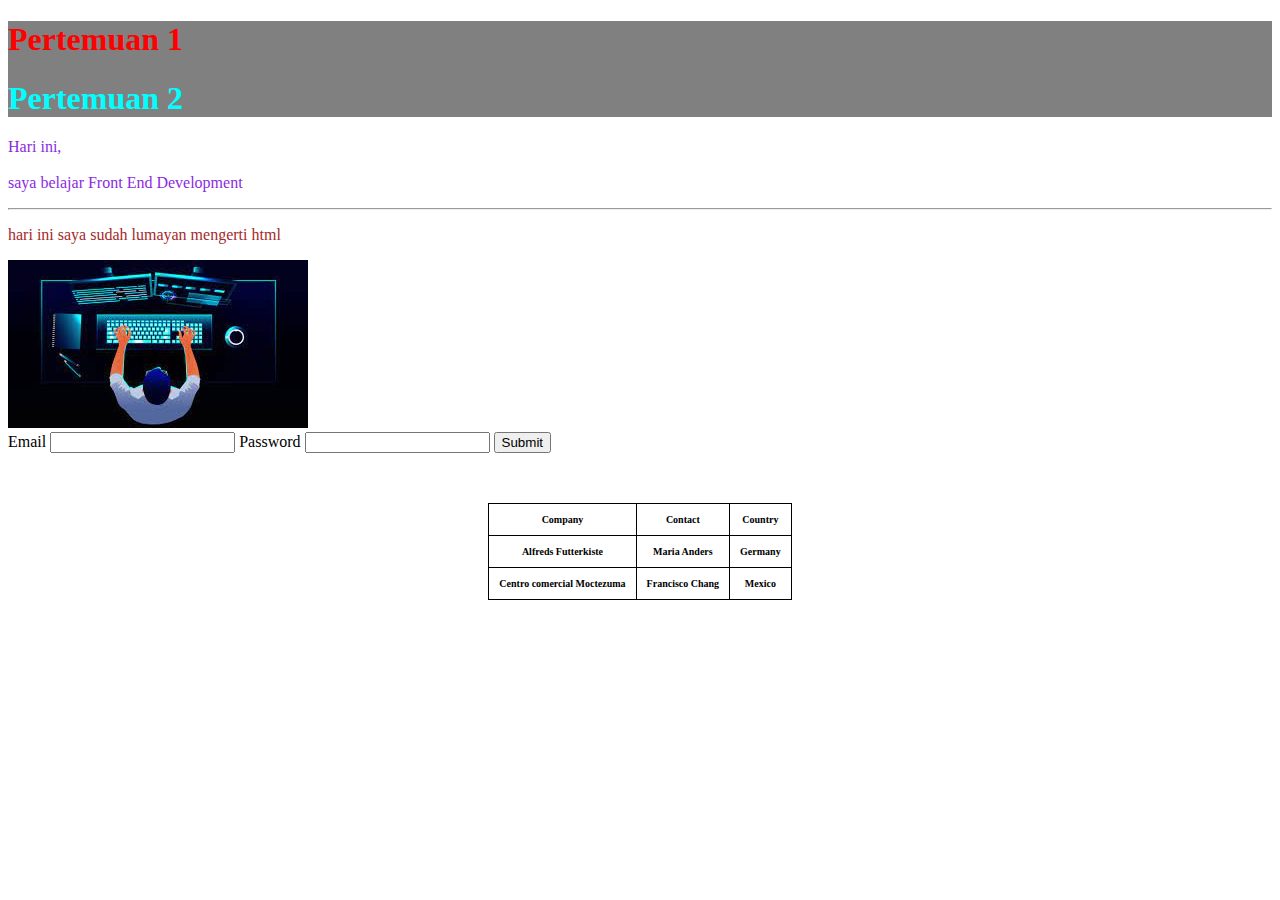
<file: Pertemuan 1/index.html>
<!-- ! + enter = bikin struktur html -->
<!DOCTYPE html>
<html lang="en">

<head>
    <meta charset="UTF-8">
    <meta name="viewport" content="width=device-width, initial-scale=1.0">
    <title>Pertemuan 1</title>
    <link rel="stylesheet" href="style.css">
<!-- internal v -->

<style>

/* kalo menggunakan class gunakan . + nama classnya */
/* kalo menggunakan id gunakan # + nama id */

.text2{
    color: aqua;
}

#text2{
    color: red;
}

</style>

</head>

<!-- inline, internal, external -->

<!-- class, div, dan id -->

<body>


    <!-- div = membungkus elemet -->
    <!-- cara ctrl + / -->
    <!-- workspace / tempat kita kerja -->
    <!-- html menggunakan tags -->
    <!-- br = break (untuk enter) -->
    
    <!-- cara bikin div secara cepat .+nama kelasnya -->

    <div class="title">
        <h1 id="text2">Pertemuan 1</h1>
        <h1 class="text2">Pertemuan 2</h1>
    </div>
    
    <!-- ^ inline css -->

    <p style="color: blueviolet;">Hari ini, <br> <br> saya belajar Front End Development</p>
    
    <!-- thematic break -->

    <hr>
    <p class="desc">hari ini saya sudah lumayan mengerti html</p>

    <!-- <a href="https://www.w3schools.com"> Link menuju w3schools </a>
    <img src="./assets/GambarContoh.jpeg" alt=""> -->

    <a href="https://www.w3schools.com"> 
        <img src="./assets/GambarContoh.jpeg" alt="error">
    </a>

    <!-- form = bikin form -->
    <form action="">

        <label for="inputEmail">Email</label>
        <input type="text" name="inputEmail">

        <label for="inputPW">Password</label>
        <input type="password" name="inputPW">

        <button>Submit</button>
    </form>

    <!-- table = bikin table -->
    <table>
        <!-- table row -->
        <!-- <tr></tr> -->
        <!-- table detail -->
        <!-- <td></td> -->
        <!-- table header -->
        <!-- <th></th> -->

        <tr>
            <th>Company</th>
            <th>Contact</th>
            <th>Country</th>
        </tr>

        <tr>
            <td>Alfreds Futterkiste</td>
            <td>Maria Anders</td>
            <td>Germany</td>
        </tr>

        <tr>
            <td>Centro comercial Moctezuma</td>
            <td>Francisco Chang</td>
            <td>Mexico</td>
        </tr>
    </table>


   

</body>

</html>
</file>
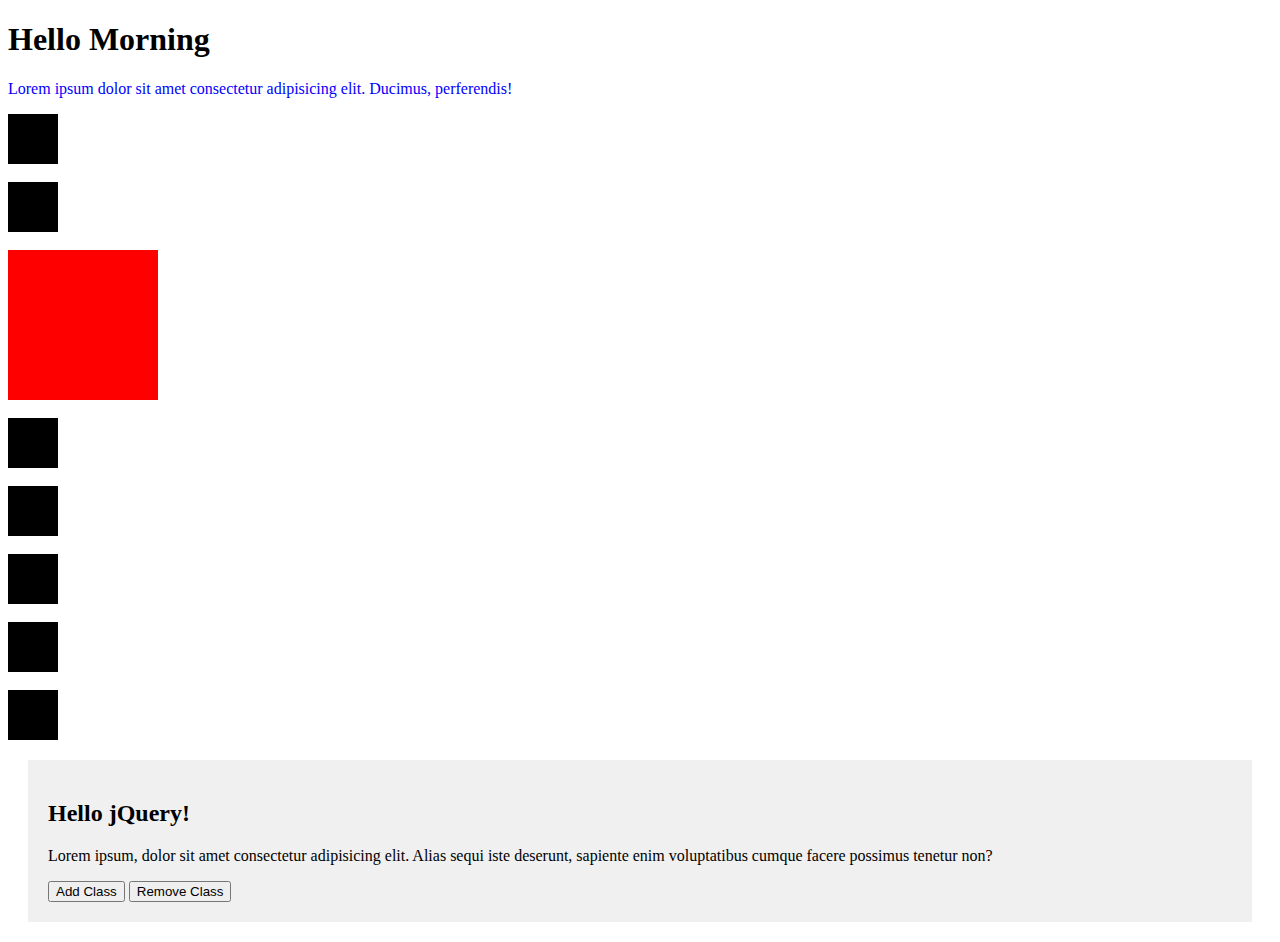
<file: Pertemuan 10/index.html>
<!DOCTYPE html>
<html lang="en">
<head>
    <meta charset="UTF-8">
    <meta name="viewport" content="width=device-width, initial-scale=1.0">
    <title>pert 10</title>
    
    <!-- CDN jQuery -->
    <script src="https://ajax.googleapis.com/ajax/libs/jquery/3.7.1/jquery.min.js"></script>

    <style>
        .box{
            width: 50px;
            height: 50px;
            background-color: black;
        }

        #animatedElements{
            width: 150px;
            height: 150px;
            background-color: red;
            position: relative;
        }

        .container{
            background-color: #f0f0f0;
            padding: 20px;
            margin: 20px;
        }

        .color{
            color: blue;
            font-weight: bold;
            font-size: 50px;
        }

    </style>

</head>
<body>

    <h1>Hello World</h1>

    <p id="par">Lorem ipsum dolor sit amet consectetur adipisicing elit. Ducimus, perferendis!</p>

    <div class="box" id="box1"></div>

    <br>

    <div class="box" id="box2"></div>

    <br>

    <div id="animatedElements"></div>

    <br>

    <div class="box" id="delay"></div>

    <br>

    <div class="box" id="fadeto"></div>

    <br>

    <div class="box" id="fadetoggle"></div>

    <br>

    <div class="box" id="hns"></div>

    <br>

    <div class="box" id="und"></div>


    <div id="content" class="container">
        <h2>Hello jQuery!</h2>
        <p id="manipulation">Lorem ipsum, dolor sit amet consectetur adipisicing elit. Alias sequi iste deserunt, sapiente enim voluptatibus cumque facere possimus tenetur non?</p>
        <button id="add">Add Class</button>
        <button id="remove">Remove Class</button>
    </div>

    
</body>
    <script src="./script.js"></script>
</html>
</file>
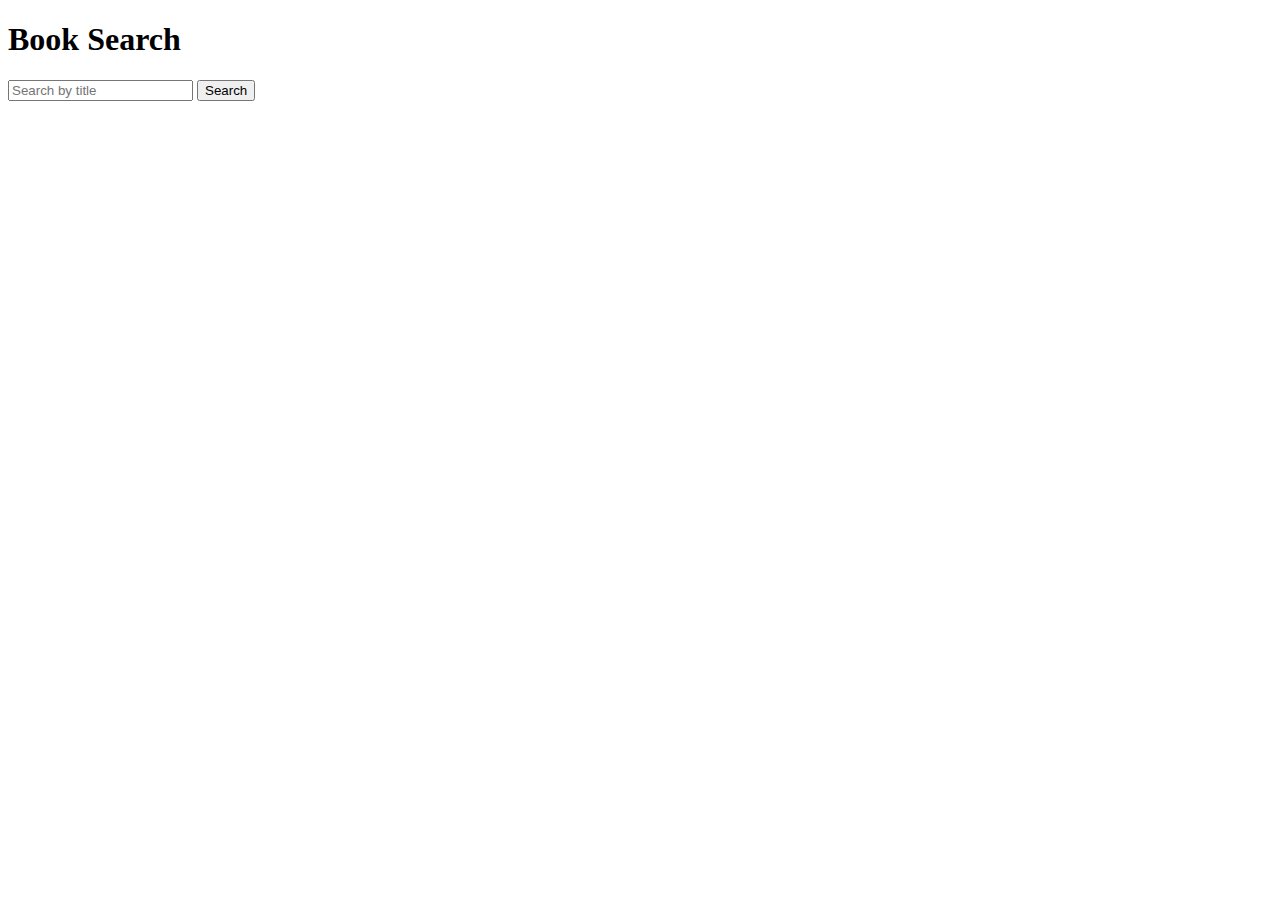
<file: Pertemuan 12/index.html>
<!DOCTYPE html>
<html lang="en">
<head>
    <meta charset="UTF-8">
    <meta name="viewport" content="width=device-width, initial-scale=1.0">
    <script src="https://ajax.googleapis.com/ajax/libs/jquery/3.7.1/jquery.min.js"></script>
    <title>Document</title>
</head>
<body>

    <h1>Book Search</h1>
    <input type="text" id="searchInput" placeholder="Search by title">
    <button id="searchButton">Search</button>

    <div id="searchResults">

    </div>
    
</body>
<script src="script.js"></script>
</html>
</file>
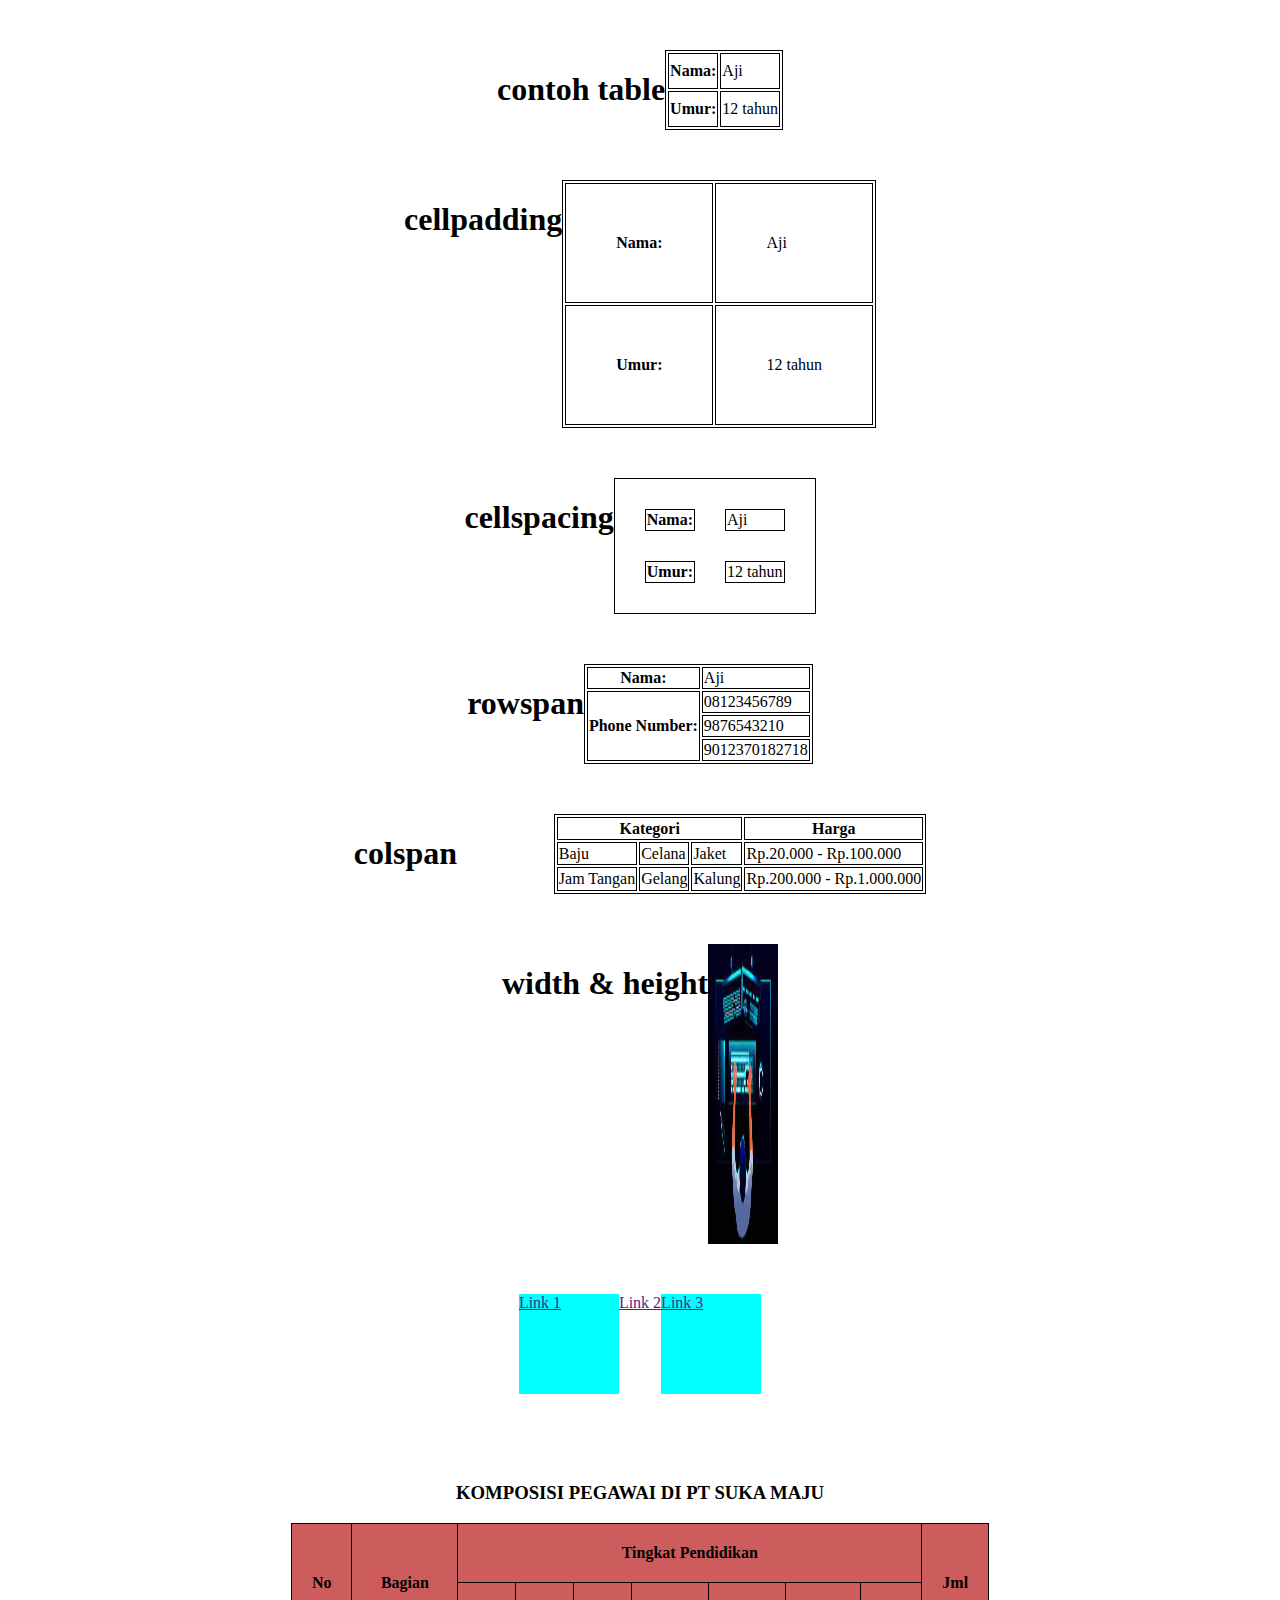
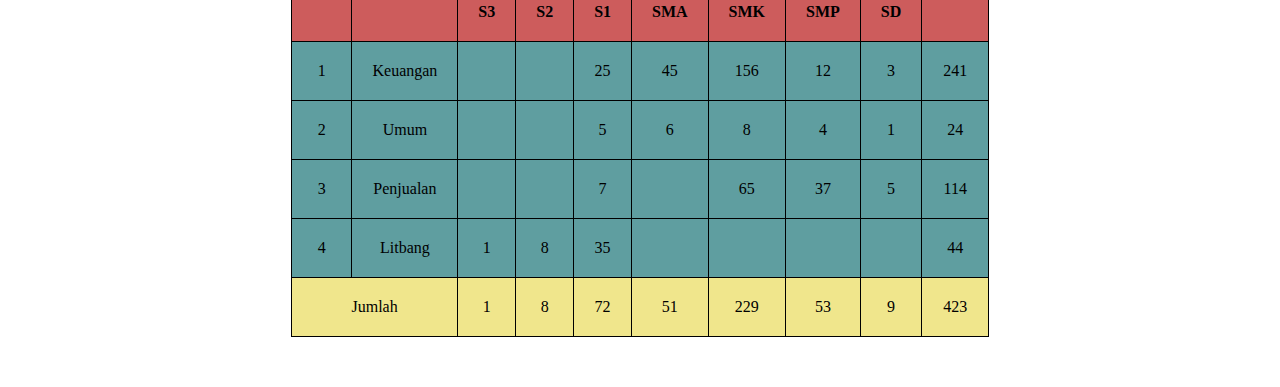
<file: Pertemuan 2/index.html>
<!DOCTYPE html>
<html lang="en">
<head>
    <meta charset="UTF-8">
    <meta name="viewport" content="width=device-width, initial-scale=1.0">
    <title>Pertemuan 2</title>
    <link rel="stylesheet" href="style.css">
</head>
<body>
    <!-- table (tr,td,th), div, cellpadding, cellspacing, rowspan, colspan -->
    <!-- border, border-collapse -->
    <!-- width & height -->
    <!-- inline block -->

    <!-- table, div, border, border collapse -->

    <!-- div - sebagai pengikat -->
    <div class="container">
        <h1>contoh table</h1>
        <table>
            <tr>
                <th>Nama: </th>
                <td>Aji</td>
            </tr>

            <tr>
                <th>Umur: </th>
                <td>12 tahun</td>
            </tr>
        </table>
    </div>

    <!-- cellpadding -->

    <div class="container padding">
        <h1>cellpadding</h1>
        <table>
            <tr>
                <th>Nama: </th>
                <td>Aji</td>
            </tr>

            <tr>
                <th>Umur: </th>
                <td>12 tahun</td>
            </tr>
        </table>
    </div>

    <!-- cellspacing -->

    <div class="container spacing">
        <h1>cellspacing</h1>
        <table>
            <tr>
                <th>Nama: </th>
                <td>Aji</td>
            </tr>

            <tr>
                <th>Umur: </th>
                <td>12 tahun</td>
            </tr>
        </table>
    </div>

    <!-- rowspan -->

    <div class="container rowspan">
        <h1>rowspan</h1>
        <table>
            <tr>
                <th>Nama: </th>
                <td>Aji</td>
            </tr>

            <tr>
                <th rowspan="3" >Phone Number: </th>
                <td>08123456789</td>
            </tr>

            <tr>
                <td>9876543210</td>
            </tr>

            <tr>
                <td>9012370182718</td>
            </tr>
        </table>
    </div>

    <!-- colspan -->

    <div class="container colspan">
        <h1>colspan</h1>
        <table>
            <tr>
                <th colspan="3">Kategori</th>
                <th>Harga</th>
            </tr>

            <tr>
                <td>Baju</td>
                <td>Celana</td>
                <td>Jaket</td>
                <td>Rp.20.000 - Rp.100.000</td>
            </tr>

            <tr>
                <td>Jam Tangan</td>
                <td>Gelang</td>
                <td>Kalung</td>
                <td>Rp.200.000 - Rp.1.000.000</td>
            </tr>
        </table>
    </div>

    <!-- width & height (attribute dari css)-->

    <div class="container">
        <h1>width & height</h1>
        <img src="./assets/GambarContoh.jpeg" alt="error">
    </div>

    <!-- inline block = supaya element kita bisa dikasih width & height -->
    <!-- di class gaboleh ada spasi, kalo spasi artinya 2 class yang berbeda -->
    <div class="container mb">
        <a class="inline-block" href="">Link 1</a>
        <a href="">Link 2</a>
        <a class="inline-block" href="">Link 3</a>
    </div>
   
    <div class="contoh">
        <h3>KOMPOSISI PEGAWAI DI PT SUKA MAJU</h3>

        <table>

            <tr>
                <th rowspan="2">No</th>
                <th rowspan="2">Bagian</th>
                <th colspan="7">Tingkat Pendidikan</th>
                <th rowspan="2">Jml</th>
            </tr>

            <tr>
                <th>S3</th>
                <th>S2</th>
                <th>S1</th>
                <th>SMA</th>
                <th>SMK</th>
                <th>SMP</th>
                <th>SD</th>
            </tr>

            <tr class="data">
                <td>1</td>
                <td>Keuangan</td>
                <td></td>
                <td></td>
                <td>25</td>
                <td>45</td>
                <td>156</td>
                <td>12</td>
                <td>3</td>
                <td>241</td>
            </tr>

            <tr class="data">
                <td>2</td>
                <td>Umum</td>
                <td></td>
                <td></td>
                <td>5</td>
                <td>6</td>
                <td>8</td>
                <td>4</td>
                <td>1</td>
                <td>24</td>
            </tr>

            <tr class="data">
                <td>3</td>
                <td>Penjualan</td>
                <td></td>
                <td></td>
                <td>7</td>
                <td></td>
                <td>65</td>
                <td>37</td>
                <td>5</td>
                <td>114</td>
            </tr>

            <tr class="data">
                <td>4</td>
                <td>Litbang</td>
                <td>1</td>
                <td>8</td>
                <td>35</td>
                <td></td>
                <td></td>
                <td></td>
                <td></td>
                <td>44</td>
            </tr>

            <tr class="yellow">
                <td colspan="2">Jumlah</td>
                <td>1</td>
                <td>8</td>
                <td>72</td>
                <td>51</td>
                <td>229</td>
                <td>53</td>
                <td>9</td>
                <td>423</td>
            </tr>

        </table>
    </div>


    
</body>
</html>
</file>
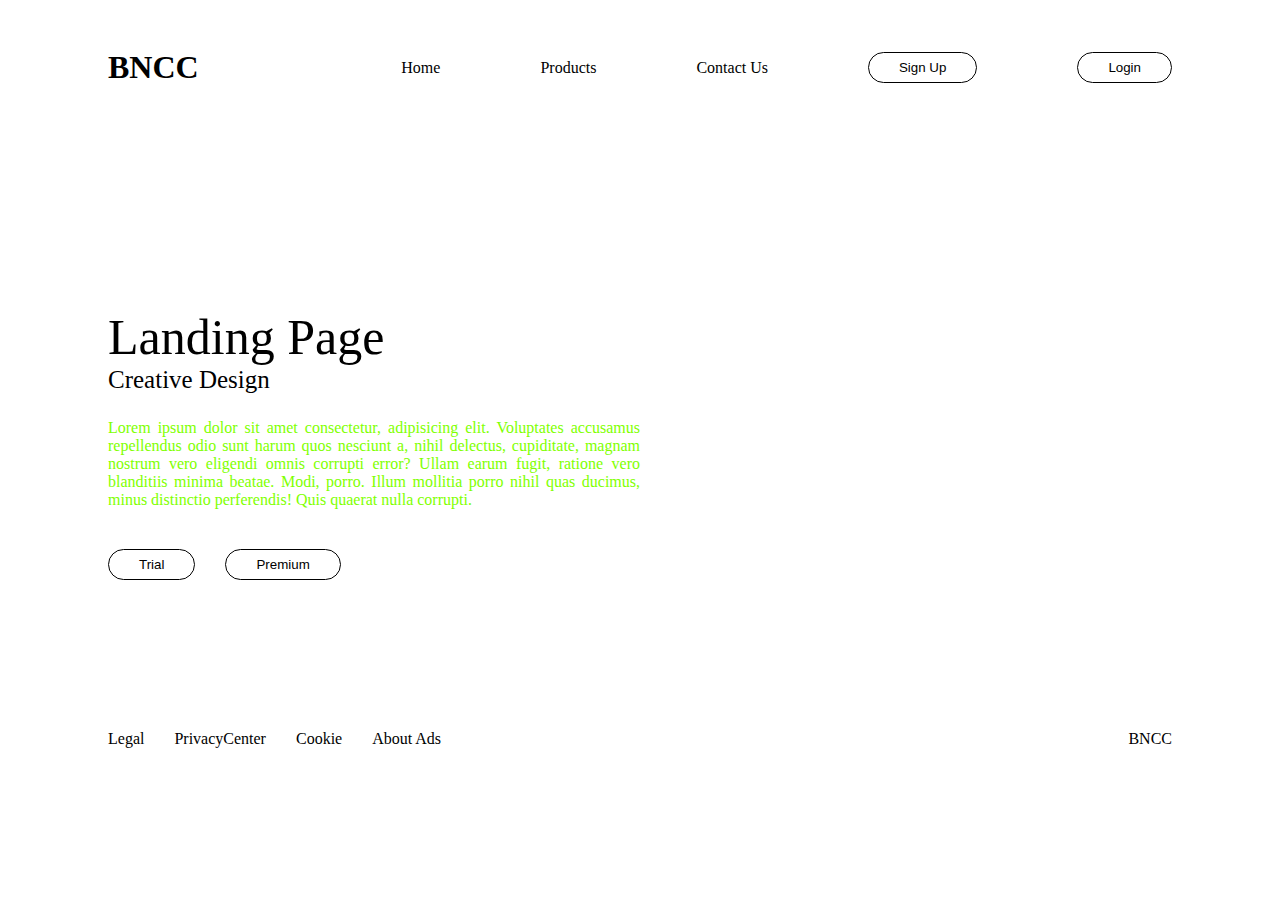
<file: Pertemuan 3/index.html>
<!DOCTYPE html>
<html lang="en">
<head>
    <meta charset="UTF-8">
    <meta name="viewport" content="width=device-width, initial-scale=1.0">
    <title>Pertemuan 3</title>
    <link rel="stylesheet" href="style.css">

    <style>
        .desc{
            color: brown;
        }
    </style>

</head>
<body>

    <!-- css selector
    sebuah fitur css untuk menunjuk sebuah element / class di html
    -->

    <!-- precendence
    aturan main (yg ada di css)
    -->
    
    <!-- media query 
    fitur css untuk membuat website menjadi responsif (bisa diakses di segala device '@')
    -->

    <!-- precendence
    <p style="color: red;">Halo, hari ini hari Jumat</p> -->

    <nav>
        <div id="nav-container">

            <div class="logo">
                <h1>BNCC</h1>
            </div>

            <div class="navbar">
                <a href="">Home</a>
                <a href="">Products</a>
                <a href="">Contact Us</a>

                <a href="">
                    <button>Sign Up</button>
                </a>

                <a href="">
                    <button>Login</button>
                </a>
            </div>
        </div>
    </nav>

    <section id="main">

        <!-- .namaclass -->
        <div class="title">
            <p>Landing Page</p>
        </div>

        <div class="subtitle">
            <p>Creative Design</p>
        </div>

        <div style="color: chartreuse;" class="desc">
            <p>Lorem ipsum dolor sit amet consectetur, adipisicing elit. Voluptates accusamus repellendus odio sunt harum quos nesciunt a, nihil delectus, cupiditate, magnam nostrum vero eligendi omnis corrupti error? Ullam earum fugit, ratione vero blanditiis minima beatae. Modi, porro. Illum mollitia porro nihil quas ducimus, minus distinctio perferendis! Quis quaerat nulla corrupti.
            </p>
        </div>

        <!-- call to action (cta) -->
        <div class="cta">

            <button class="cta1">Trial</button>
            
            <button class="premium">Premium</button>

        </div>
    </section>

    <footer class="footer-container">
        <div class="left-footer">
            <a href="">Legal</a>
            <a href="">PrivacyCenter</a>
            <a href="">Cookie</a>
            <a href="">About Ads</a>
        </div>

        <div class="right-footer">
            <a href="">BNCC</a>
        </div>
    </footer>

    
</body>
</html>
</file>
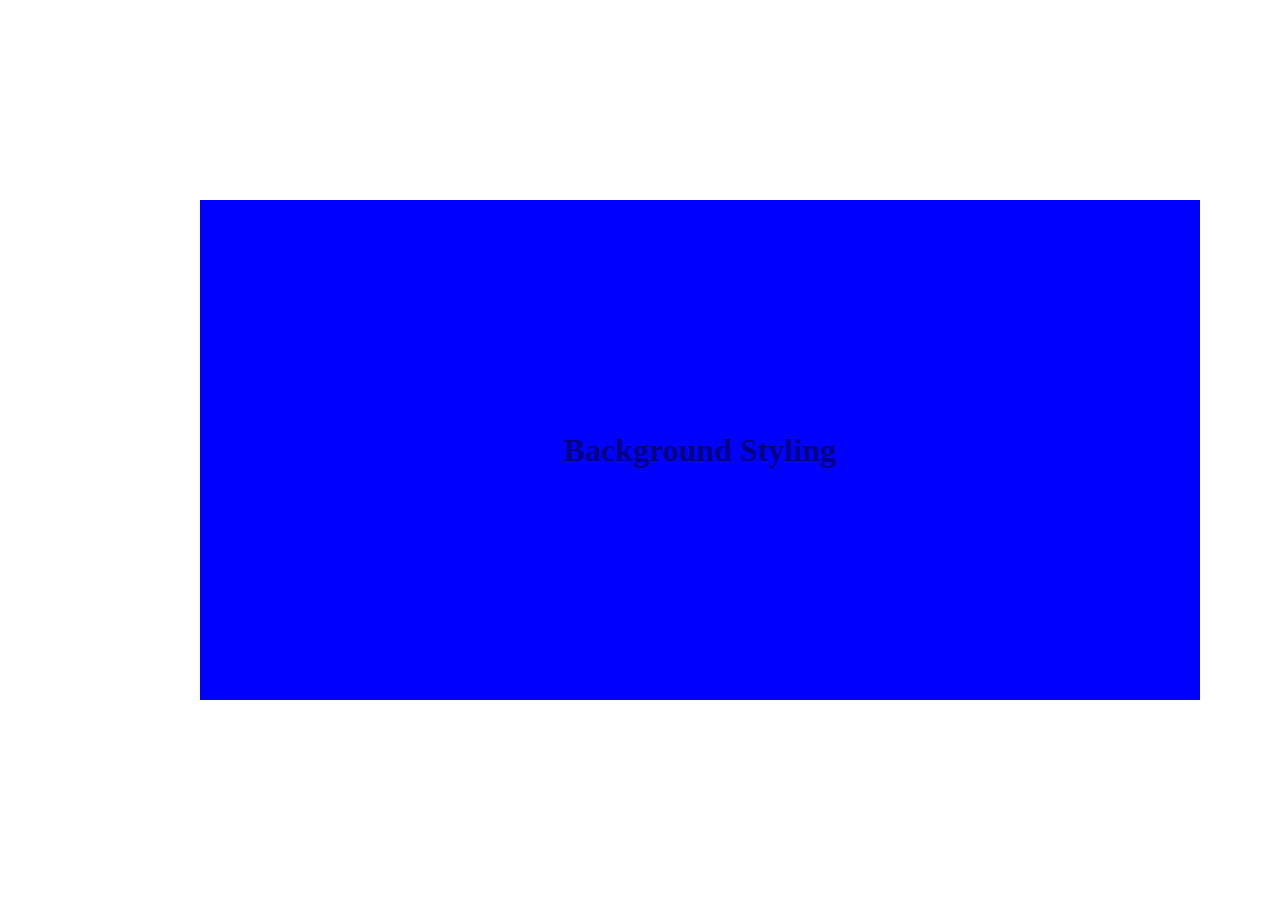
<file: Pertemuan 4/index.html>
<!DOCTYPE html>
<html lang="en">
<head>
    <meta charset="UTF-8">
    <meta name="viewport" content="width=device-width, initial-scale=1.0">
    <title>Pertemuan 4</title>
    <link rel="stylesheet" href="style.css">
</head>

<body>

    <!-- background-color
    memungkinkan kita untuk memberikan warna latar belakang ke sebuah element / class
    -->

    <!-- background-image 
    memungkinkan kita untuk memberikan gambar sebagai latar belakang suatu element

    2 cara:
    -import dari google
    -import dari local
    -->

    <!-- background-repeat
    memungkinkan kita untung menentukan apakah backgroundnya ingin di ulang
    -->

    <!-- background-attachment 
    menentukan bagaimana gambar kita ingin di implementasikan
    -->

    <!-- background-position 
    menentukan dimana posisi gambar kita
    -->

    <!-- opacity (intro) 
    menentukan ketebalan sebuah element
    -->

    <div class="example">
        <!-- <p>Lorem ipsum dolor sit amet consectetur adipisicing elit. Unde, dolor?</p> -->
        <h1 class="opacity">Background Styling</h1>
        
    </div>

</body>
</html>
</file>
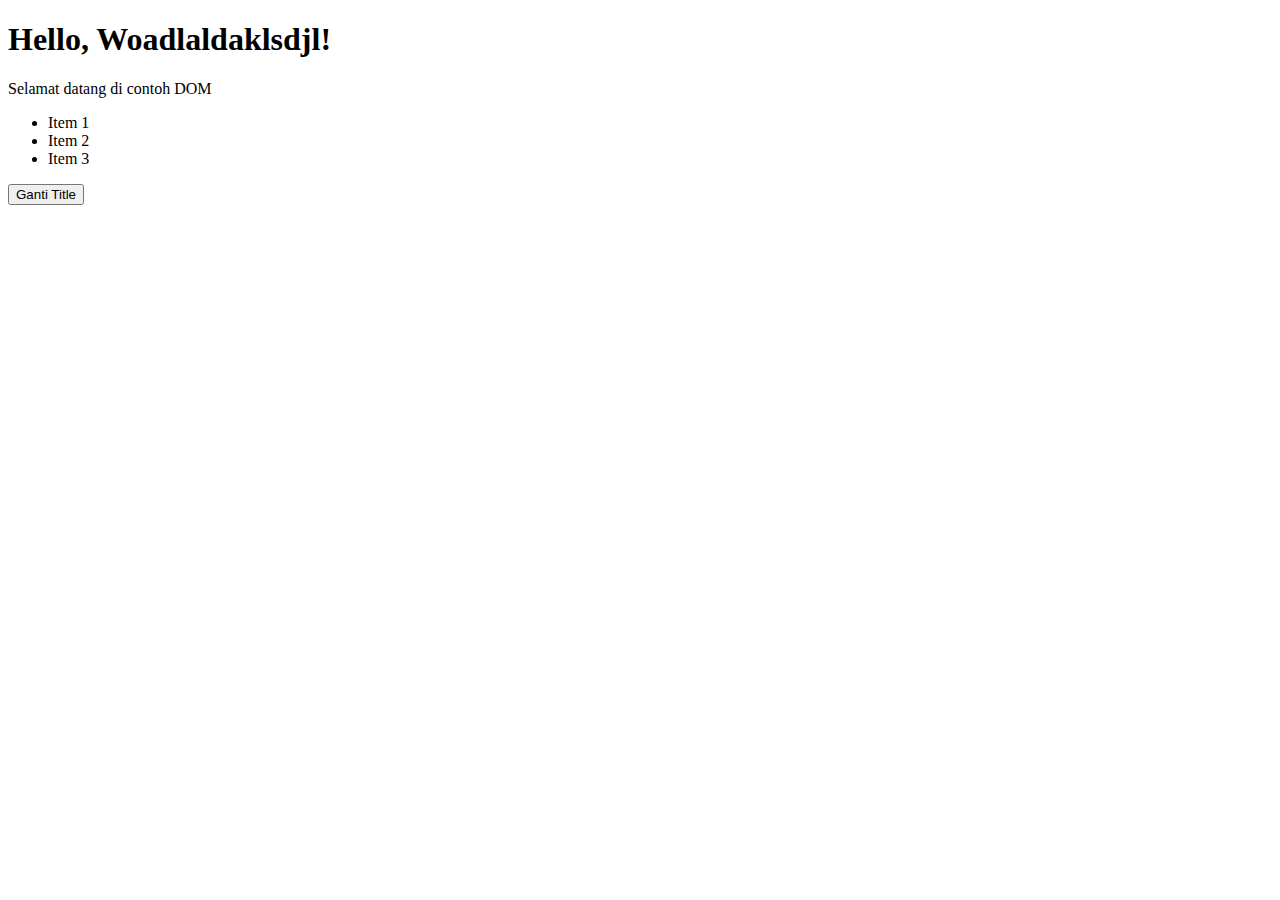
<file: Pertemuan 9/index.html>
<!DOCTYPE html>
<html lang="en">
<head>
    <meta charset="UTF-8">
    <meta name="viewport" content="width=device-width, initial-scale=1.0">
    <title>Document</title>
</head>
<body>

<div id="container">
    <h1>Hello, Woadlaldaklsdjl!</h1>
    <p>Selamat datang di contoh DOM</p>
    <ul>
        <li>Item 1</li>
        <li>Item 2</li>
        <li>Item 3</li>
    </ul>
    
    <button id="btn">Ganti Title</button>
</div>
    
</body>
<script src="./script.js"></script>
</html>
</file>
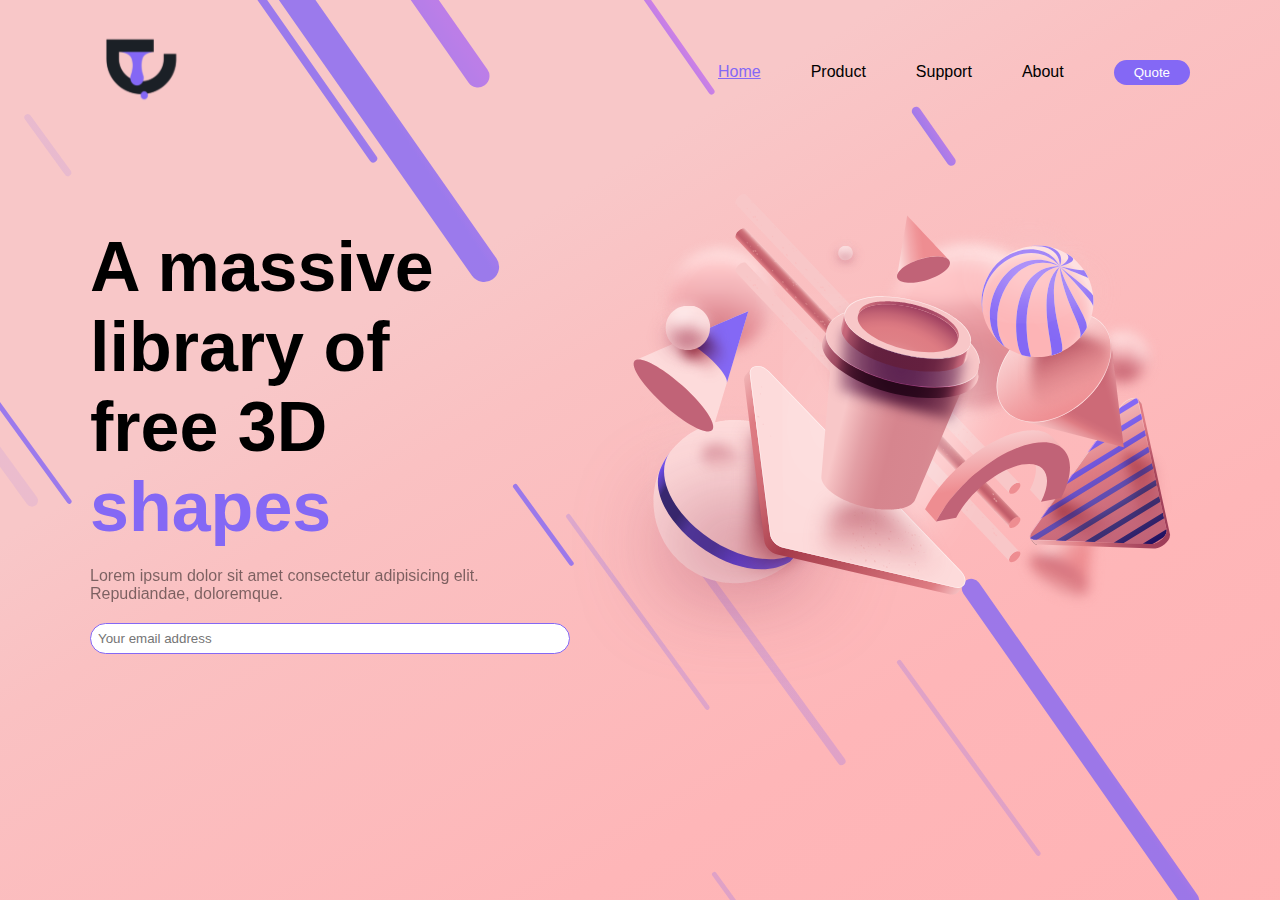
<file: Pertemuan 4/main.html>
<!DOCTYPE html>
<html lang="en">
<head>
    <meta charset="UTF-8">
    <meta name="viewport" content="width=device-width, initial-scale=1.0">
    <title>landing page</title>
    <link rel="stylesheet" href="styles.css">
</head>
<body>

    <nav class="container nav-container">
        <div class="logo">
            <img src="./assets/logo.svg">
        </div>

        <div class="nav-links">
            <a class="active" href="">Home</a>
            <a href="">Product</a>
            <a href="">Support</a>
            <a href="">About</a>

            <a href="">
                <button>Quote</button>
            </a>
        </div>
    </nav>

    <section class="container main">
        <div class="left-content">
            <div class="title">
                <h1>A massive library of <br> free 3D 
                    <span>shapes</span>
                
                </h1>
            </div>

            <div class="desc">
                <p>Lorem ipsum dolor sit amet consectetur adipisicing elit. Repudiandae, doloremque.</p>
            </div>

            <div class="input">
                <input type="text" placeholder="Your email address">
            </div>
        </div>

        <div class="right-content">
            <img src="./assets/bottle.svg" alt="">
        </div>
    </section>
    
</body>
</html>
</file>
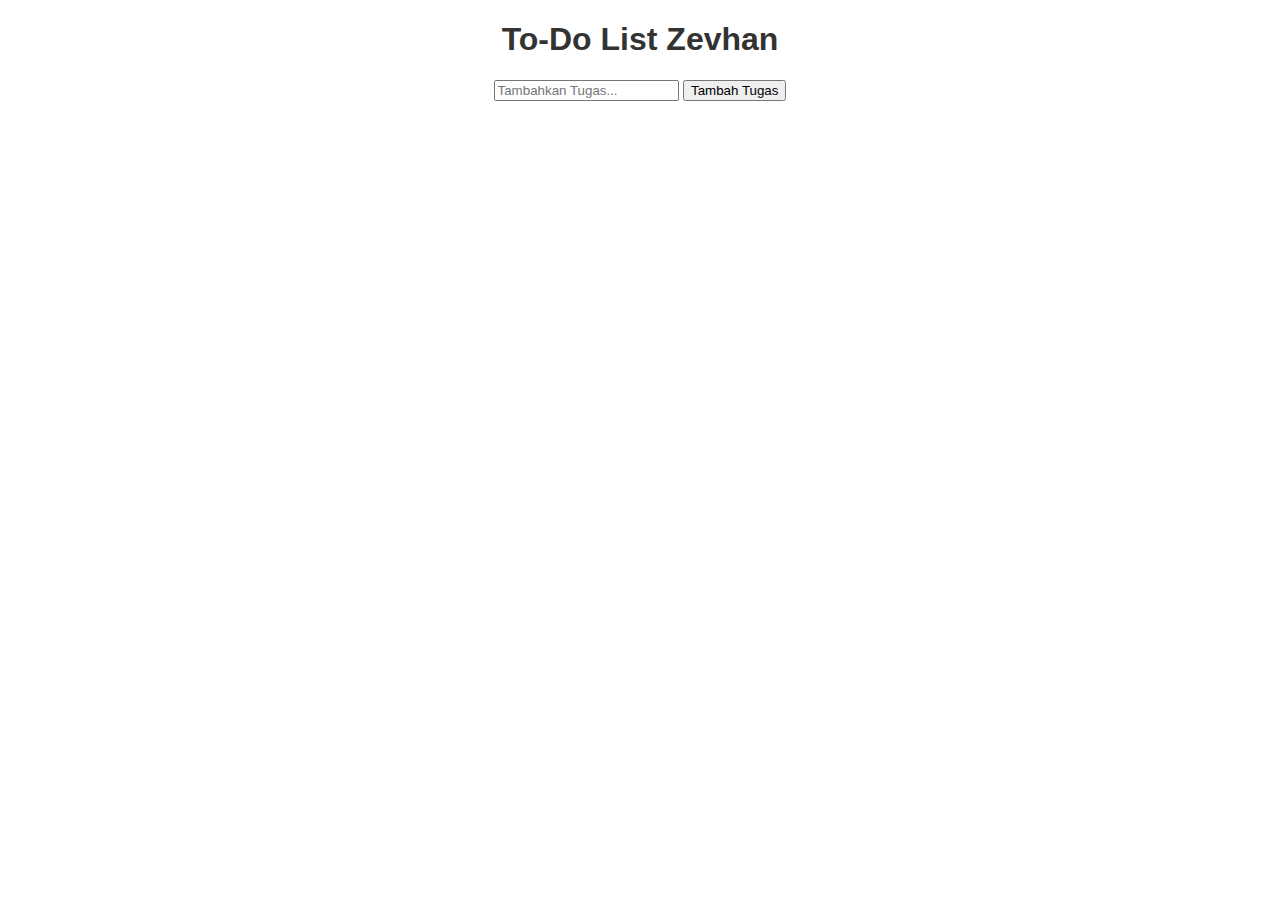
<file: Pertemuan 9/todo.html>
<!DOCTYPE html>
<html lang="en">
<head>
    <meta charset="UTF-8">
    <meta name="viewport" content="width=device-width, initial-scale=1.0">
    <link rel="stylesheet" href="style.css">
    <title>Document</title>
</head>
<body>

    <h1>To-Do List Zevhan</h1>
    
    <div id="container">
        <input id="input" type="text" placeholder="Tambahkan Tugas...">
        <button id="tambah">Tambah Tugas</button>
        <ul id="tasks">
        </ul>
    </div>
    
</body>
<script src="./scripts.js"></script>
</html>
</file>
<file: Pertemuan 1/style.css>
.desc{
    color: brown;
}

table{
    margin-top: 50px;
    display: flex;
    justify-content: center;
    text-align: center;
    border-collapse: collapse;
}

table td, table th{
    padding: 10px;
    border: 1px solid black;
    font-size: 10px;
    font-weight: 600;
}

/* px itu satuan (cm/m/kg) */

.title{
    background-color: grey;
}
</file>
<file: Pertemuan 2/style.css>
.container{
    display: flex;
    justify-content: center;
    margin-top: 50px;
}


table, th, td{
    border: 1px solid black;
    /* border-collapse: collapse; */
}

/* cellpadding */

.padding tr th, .padding tr td{
    padding: 50px;
}

/* cellspacing */

.spacing table{
    border-spacing: 30px;
    /* gaboleh ada border-collapse */
}

.colspan h1{
    width: 200px;
}

.container > img{
    width: 70px;
    height: 300px;
}

.mb{
    margin-bottom: 70px;
}

.inline-block{
    display: inline-block;
    background-color: aqua;
    width: 100px;
    height: 100px;
}

.contoh{
    display: flex;
    flex-direction: column;
    align-items: center;
    margin-bottom: 50px;
}

.contoh table{
    text-align: center;
}

.contoh table, .contoh th, .contoh td{
    border-collapse:collapse ;
}

.contoh th, .contoh td{
    padding: 20px;
}

.contoh th{
    background-color: indianred;
}

.data{
    background-color: cadetblue;
}

.yellow{
    background-color: khaki;
}
</file>
<file: Pertemuan 3/style.css>
/* selct element p */
/* p{
    color: blue;
} */

/* css selector (element) */
body{
    padding: 20px 100px 20px 100px;
    font-family: 'Times New Roman', Times, serif;

    /* padding-top: 20px;
    padding-right: 100px;
    padding-bottom: 20px;
    padding-left: 100px; */
}

/* class selector 
. -> nunjuk class
# -> nunjuk id
*/
#nav-container{
    display: flex;
    flex-direction: row;
    align-items: center;
    justify-content: space-between;
}

/* element selector */
a{
    text-decoration: none;
    color: black;
}

.navbar{
    display: flex;
    gap: 100px;
    align-items: center;
}

button{
    background-color: transparent;
    border: 1px solid black;
    padding: 7px 30px 7px 30px;
    border-radius: 30px;
}

/* pseudo class */
button:hover{
    background-color: red;
}

/* id selector */
#main{
    margin-top: 200px;
    max-width: 50%;
}

.title{
    font-size: 50px;
    font-weight: 400;
    margin-bottom: -50px;
}

.subtitle{
    font-size: 25px;
}

.desc{
    text-align: justify;
    margin-bottom: 40px;
    color: blue;
}

.cta{
    display: flex;
    gap: 30px;
}

.footer-container{
    display: flex;
    align-items: center;
    justify-content: space-between;
    margin-top: 150px;
}

.left-footer{
    display: flex;
    gap: 30px;
}

/* media query -> website responsif (bisa dibuka di segala device)*/

/* > 1080 */
@media screen and (max-width: 1080px) {
    .navbar button{
        display: none;
    }
}

@media screen and (max-width: 780px) {
    .logo{
        display: none;
    }
}
</file>
<file: Pertemuan 4/style.css>
*{
    margin: 0;
    padding: 0;
    box-sizing: border-box;
}

.example{
    background-color: blue;
    margin-left: 200px;
    margin-top: 200px;
    width: 1000px;
    height: 500px;
    display: flex;
    align-items: center;
    justify-content: center;
}

.color{
    background-color: blue;
}

/* p{
    background-color: brown;
} */

/* url 
import gambar dari internet
*/
.url{
    background-image: url('https://th.bing.com/th/id/OIG.hSKc.XhLnL7SPxOdkRsU');
}

/* local 
import gambar dari storage kita
*/
.local{
    background-image: url('./assets/bottle.svg');
}

.repeat{
    background-image: url('https://th.bing.com/th/id/OIG.hSKc.XhLnL7SPxOdkRsU');
    background-repeat: repeat-y;
}

.attachment{
    background-image: url('https://th.bing.com/th/id/OIG.hSKc.XhLnL7SPxOdkRsU');
    background-attachment: scroll;
    background-repeat: no-repeat;
}

.position{
    background-color: aquamarine;
    background-image: url('https://5.imimg.com/data5/HQ/FB/MY-30222284/scissors-500x500.jpg');
    background-repeat: no-repeat;
    background-position: center;
}

.opacity{
    /* 0 = transparant 
    0-1*/
    opacity: .5;
}
</file>
<file: Pertemuan 4/styles.css>
*{
    margin: 0;
    padding: 0;
    box-sizing: border-box;
    font-family: 'Trebuchet MS', 'Lucida Sans Unicode', 'Lucida Grande', 'Lucida Sans', Arial, sans-serif;
}


/* bg image, bg repeat */
body{
    background-image: url('./assets/background.svg');
    background-repeat: no-repeat;
}

.container{
    margin: 20px 90px 20px 90px;
    /* margin-top: 20px;
    margin-right: 50px;
    margin-bottom: 20px;
    margin-left: 50px; */
}

.nav-container{
    display: flex;
    align-items: center;
    justify-content: space-between;
}

.nav-links{
    /* gap */
    display: flex;
    flex-direction: row;
    align-items: center;
    gap: 50px;
}

.logo img{
    width: 100px;
    height: 100px;
    cursor: pointer;
}

.nav-links a{
    text-decoration: none;
    color: black;
}

.nav-links .active{
    /* hex code */
    color: #8468F5;
    text-decoration: underline;
}

.nav-links button{
    padding: 5px 20px 5px 20px;
    border: none;
    background-color: #8468F5;
    color: white;
    border-radius: 20px;
    /*transition */
    transition: .5s;
}

.nav-links button:hover{
    color: #8468F5;
    background-color: white;
    cursor: pointer;
}

.main{
    margin-top: 70px;
    display: flex;
    align-items: center;
}

.left-content{
    display: flex;
    flex-direction: column;
    gap: 20px;
}

.title{
    font-size: 35px;
}

.title span{
    color: #8468F5;
}

.right-content img{
    width: 100%;
}

/* opacity */
.desc{
    color: black;
    opacity: .5;
}

input[type=text]{
    width: 100%;
    padding: 7px;
    border: 1px solid #8468F5;
    border-radius: 20px;
}
</file>
<file: Pertemuan 9/style.css>
body{
    font-family: Arial, sans-serif;
    text-align: center;
}

h1{
    color: #333;
}

ul{
    list-style-type: none;
}

li{
    margin-bottom: 10px;
}
</file>
